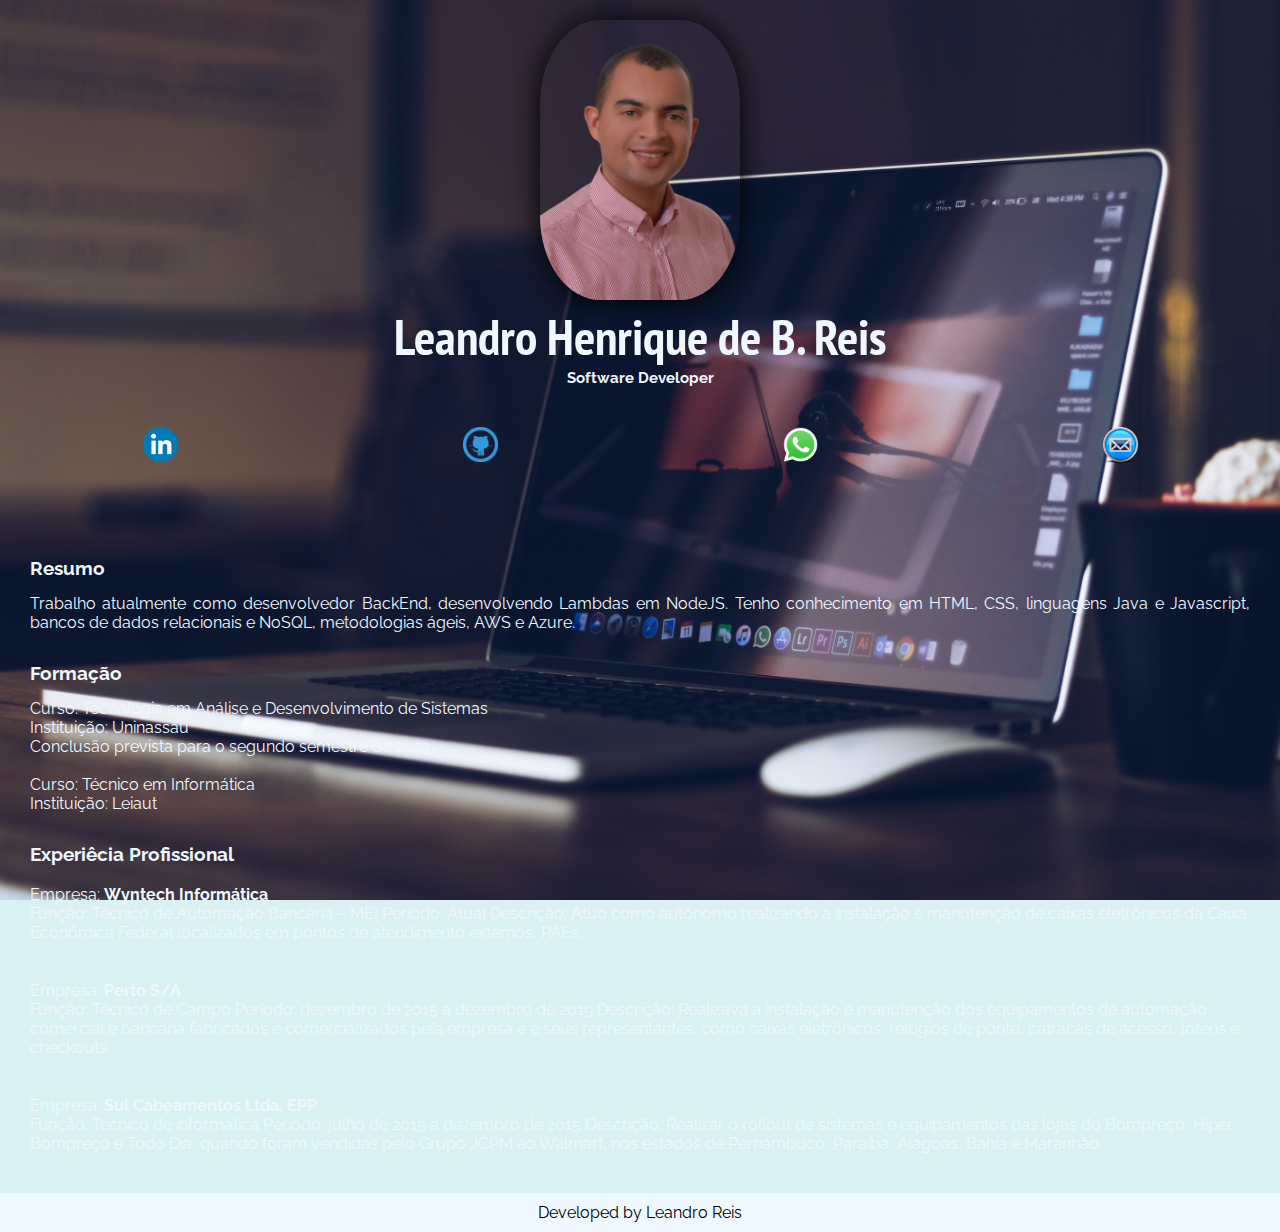
<file: curriculo-web/index.html>
<!DOCTYPE html>
<html lang="pt-BR">

<head>
    <meta charset="UTF-8">
    <meta http-equiv="X-UA-Compatible" content="IE=edge">
    <meta name="viewport" content="width=device-width, initial-scale=1.0">
    <link rel="preconnect" href="https://fonts.googleapis.com">
    <link rel="preconnect" href="https://fonts.gstatic.com" crossorigin>
    <link href="https://fonts.googleapis.com/css2?family=PT+Sans+Narrow:wght@700&family=Raleway&display=swap"
        rel="stylesheet">
    <link rel="stylesheet" href="style.css">
    <title>Leandro Reis</title>
</head>

<body>
    <div class="profile">
        <img class="foto-principal" src="img/foto.png" alt="">
        <h1 id="meu-nome">Leandro Henrique de B. Reis</h1>
        <h2 class="titulo">Software Developer</h2>
    </div>

    <ul class="social-icons">
        <li>
            <a href="https://www.linkedin.com/in/leandro-henrique-de-b-reis-a8a8b817b/" target="_blank">
                <img src="img/linkedin.png" alt="">
            </a>
        </li>
        <li>
            <a href="https://github.com/leoBarrosDev" target="_blank">
                <img class="logos" src="img/github.png" alt="github">
            </a>
        </li>
        <li>
            <a href="https://contate.me/leandro.reis" target="_blank">
                <img class="logos" src="img/whatsapp.png" alt="whatsapp">
            </a>
        </li>
        <li>
            <a href="contato.html">
                <img class="logos" src="img/email.png" alt="email">
            </a>
        </li>
    </ul>



    <div class="container">


        <h3>Resumo</h3>

        <p> Trabalho atualmente como desenvolvedor BackEnd, desenvolvendo Lambdas em NodeJS. 
            Tenho conhecimento em HTML, CSS,
            linguagens Java e Javascript, bancos de dados relacionais e NoSQL,
            metodologias ágeis, AWS e Azure.
        </p>
        <h3>Formação</h3>
        <ul class="cursos">
            <ul>
                <li>Curso: Tecnologia em Análise e Desenvolvimento de Sistemas</li>
                <li>Instituição: Uninassau</li>
                <li>Conclusão prevista para o segundo semestre de 2023 </li>
            </ul><br>

            <ul>
                <li>Curso: Técnico em Informática</li>
                <li>Instituição: Leiaut</li>
            </ul>

        </ul>
        <h3> Experiêcia Profissional</h3>

        <ul class="experiencia">
            <li>
                <ul>
                    <li>Empresa: <strong>Wyntech Informática</strong> </li>
                    Função: Técnico de Automação Bancária – MEI
                    Período: Atual
                    Descrição: Atuo como autônomo realizando a instalação e manutenção de caixas eletrônicos da Caixa
                    Econômica Federal localizados em pontos de atendimento externos, PAEs.
                </ul>
            </li>
            <br>
            <li>
                <ul>
                    <li> Empresa: <strong>Perto S/A</strong> </li>
                    Função: Técnico de Campo
                    Período: dezembro de 2015 a dezembro de 2019
                    Descrição: Realizava a instalação e manutenção dos equipamentos de automação comercial e
                    bancária fabricados e comercializados pela empresa e e seus representantes, como caixas eletrônicos,
                    relógios de ponto, catracas de acesso, totens e checkouts.
                </ul>
            </li>
            <br>
            <li>
                <ul>

                    <li>Empresa: <strong>Sul Cabeamentos Ltda. EPP</strong> </li>
                    Função: Técnico de informática
                    Período: julho de 2015 a dezembro de 2015
                    Descrição: Realizar o rollout de sistemas e equipamentos das lojas do Bompreço, Hiper Bompreço e
                    Todo Dia, quando foram vendidas pelo Grupo JCPM ao Walmart, nos estados de Pernambuco,
                    Paraíba, Alagoas, Bahia e Maranhão.
                </ul>
            </li>

        </ul>
    </div>

    <div class="footer">
        Developed by Leandro Reis
    </div>

</body>

</html>
</file>
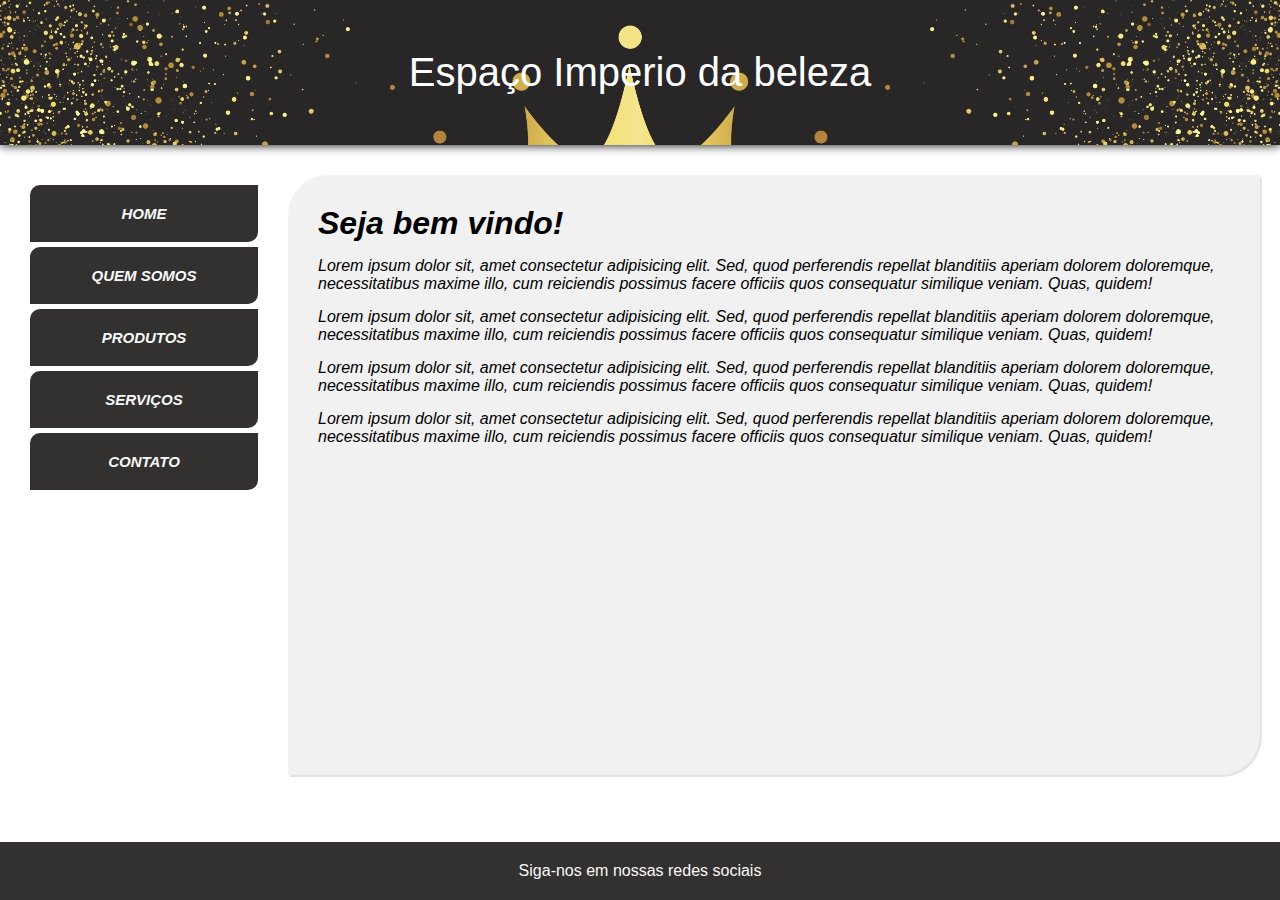
<file: imperio-da-beleza/index.html>
<!DOCTYPE html>
<html lang="pt-BR">
<head>
  <meta charset="UTF-8">
  <meta http-equiv="X-UA-Compatible" content="IE=edge">
  <meta name="viewport" content="width=device-width, initial-scale=1.0">
  <link rel="stylesheet" href="css/style.css">
  <title>Document</title>
</head>
<body>
  <header class="header">
    Espaço Imperio da beleza
  </header>  
  <section class="container">
  <nav class="navbar">
    <ul>
      <li>
        <a href="index.html">Home</a>
      </li>
      <li>
        <a href="quem-somos.html">Quem somos</a>
      </li>
      <li>
        <a href="produtos.html">Produtos</a>
      </li>
      <li>
        <a href="servicos.html">Serviços</a>
      </li>
      <li>
        <a href="contato.html">Contato</a>
      </li>
    </ul>
  </nav>
  <article class="content">
    <h1>Seja bem vindo!</h1>
    <p>Lorem ipsum dolor sit, amet consectetur adipisicing elit. Sed, quod perferendis repellat blanditiis aperiam dolorem doloremque, necessitatibus maxime illo, cum reiciendis possimus facere officiis quos consequatur similique veniam. Quas, quidem!</p>
    <p>Lorem ipsum dolor sit, amet consectetur adipisicing elit. Sed, quod perferendis repellat blanditiis aperiam dolorem doloremque, necessitatibus maxime illo, cum reiciendis possimus facere officiis quos consequatur similique veniam. Quas, quidem!</p>
    <p>Lorem ipsum dolor sit, amet consectetur adipisicing elit. Sed, quod perferendis repellat blanditiis aperiam dolorem doloremque, necessitatibus maxime illo, cum reiciendis possimus facere officiis quos consequatur similique veniam. Quas, quidem!</p>
    <p>Lorem ipsum dolor sit, amet consectetur adipisicing elit. Sed, quod perferendis repellat blanditiis aperiam dolorem doloremque, necessitatibus maxime illo, cum reiciendis possimus facere officiis quos consequatur similique veniam. Quas, quidem!</p>
  </article>
</section>

<footer class="footer">
  Siga-nos em nossas redes sociais
</footer>

</body>
</html>
</file>
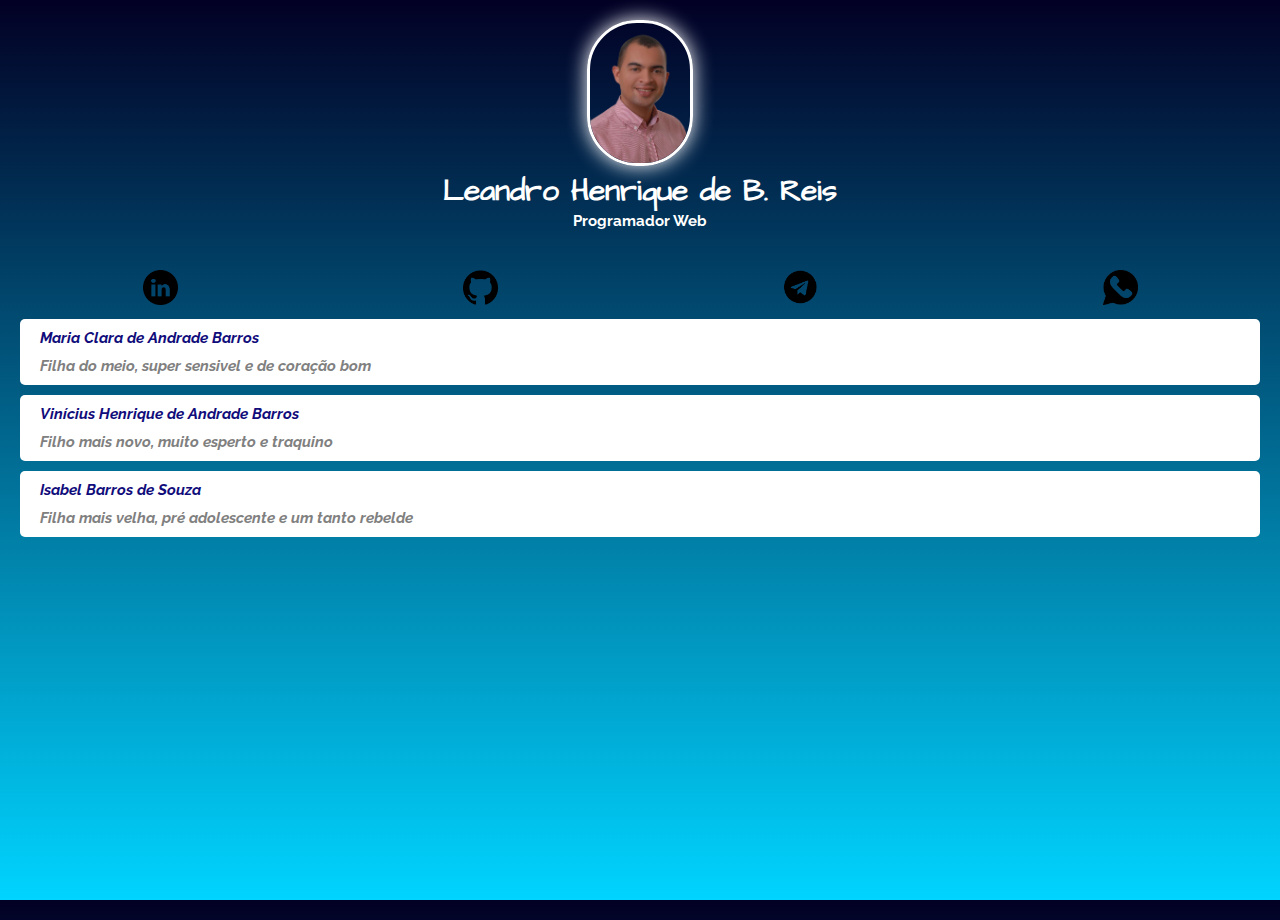
<file: Linktree/index.html>
<!DOCTYPE html>
<html lang="en">

<head>
    <meta charset="UTF-8">
    <meta http-equiv="X-UA-Compatible" content="IE=edge">
    <meta name="viewport" content="width=device-width, initial-scale=1.0">
    <link rel="preconnect" href="https://fonts.googleapis.com">
    <link rel="preconnect" href="https://fonts.gstatic.com" crossorigin>
    <link
        href="https://fonts.googleapis.com/css2?family=Architects+Daughter&family=PT+Sans+Narrow:wght@700&family=Raleway&display=swap"
        rel="stylesheet">

    <link rel="stylesheet" href="css/style.css">
    <title>Linktree</title>
</head>

<body>
    <div class="profile">
        <img class="avatar" src="img/foto.png" alt="Leandro Reis">
        <h1>Leandro Henrique de B. Reis</h1>
        <h2>Programador Web</h2>
    </div>
    <ul class="social">
        <li>
            <a href="https://www.linkedin.com/in/leobarrosdev/" target="_blank">
                <img src="img/logos/linkedin.png" alt="Linkedin">
            </a>
        </li>
        <li>
            <a href="https://github.com/leoBarrosDev" target="_blank">
                <img src="img/logos/github.png" alt="Github">
            </a>
        </li>
        <li>
            <a href="https://t.me/lhreis" target="_blank">
                <img src="img/logos/telegram.png" alt="Telegram">
            </a>
        </li>
        <li>
            <a href="https://contate.me/leandro.reis" target="_blank">
                <img src="img/logos/whatsapp.png" alt="Whatsapp">
            </a>
        </li>
    </ul>
    <ul class="links-list">
        <li>
            <a href="">
                Maria Clara de Andrade Barros <span>Filha do meio, super sensivel e de coração bom</span>
            </a>
        </li>
        <li>
            <a href="">
                Vinícius Henrique de Andrade Barros <span>Filho mais novo, muito esperto e traquino</span>
            </a>
        </li>
        <li>
            <a href="">
                Isabel Barros de Souza <span>Filha mais velha, pré adolescente e um tanto rebelde</span>
            </a>
        </li>
    </ul>
</body>

</html>
</file>
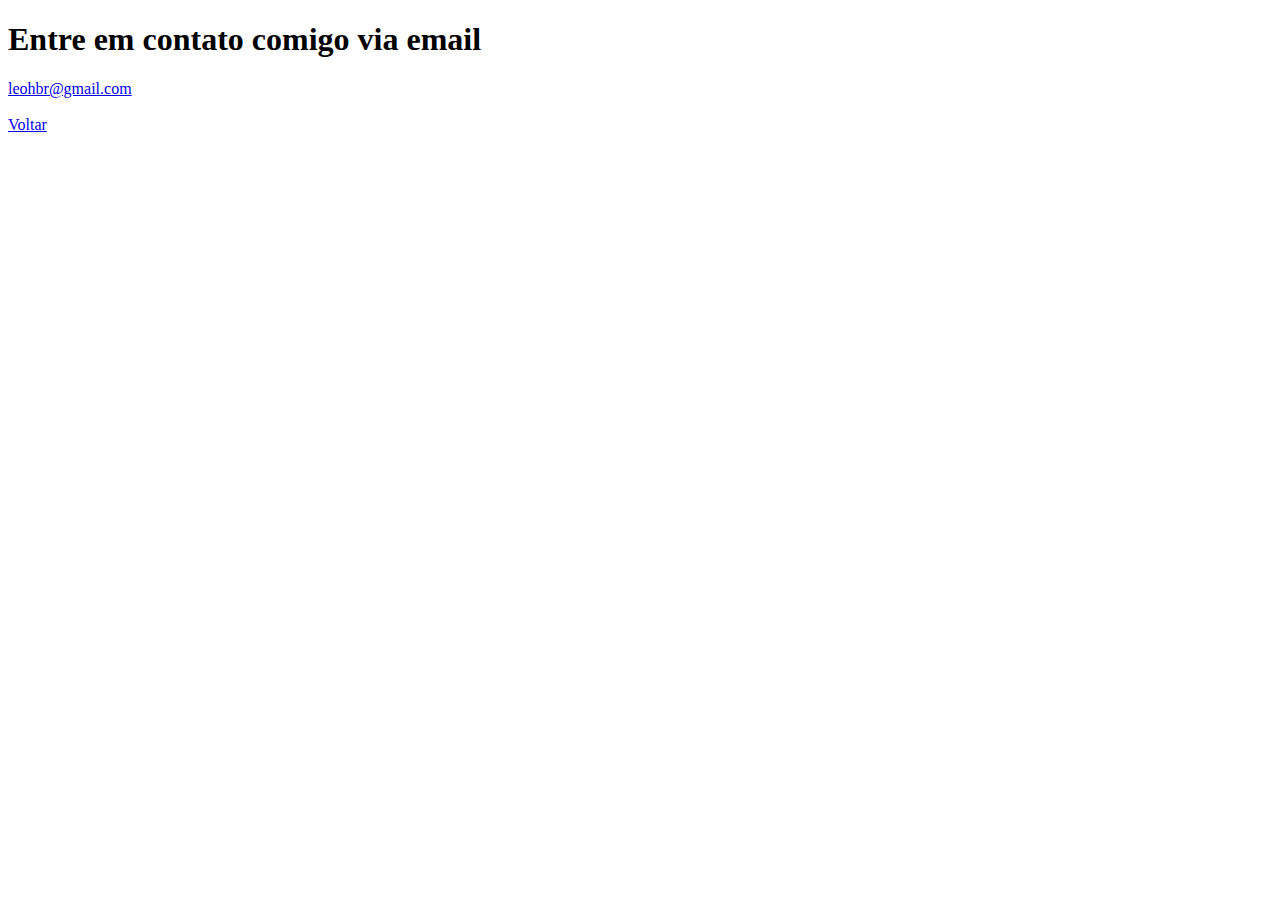
<file: curriculo-web/contato.html>
<!DOCTYPE html>
<html lang="pt-BR">
<head>
    <meta charset="UTF-8">
    <meta http-equiv="X-UA-Compatible" content="IE=edge">
    <meta name="viewport" content="width=device-width, initial-scale=1.0">
    <title>Document</title>
</head>
<body>
    <h1>Entre em contato comigo via email</h1>

    <a href="mailto:leohbr@gmail.com?subject=Olá Leandro">leohbr@gmail.com</a> <br> <br>
    <a href="index.html">Voltar</a>
    
</body>
</html>
</file>
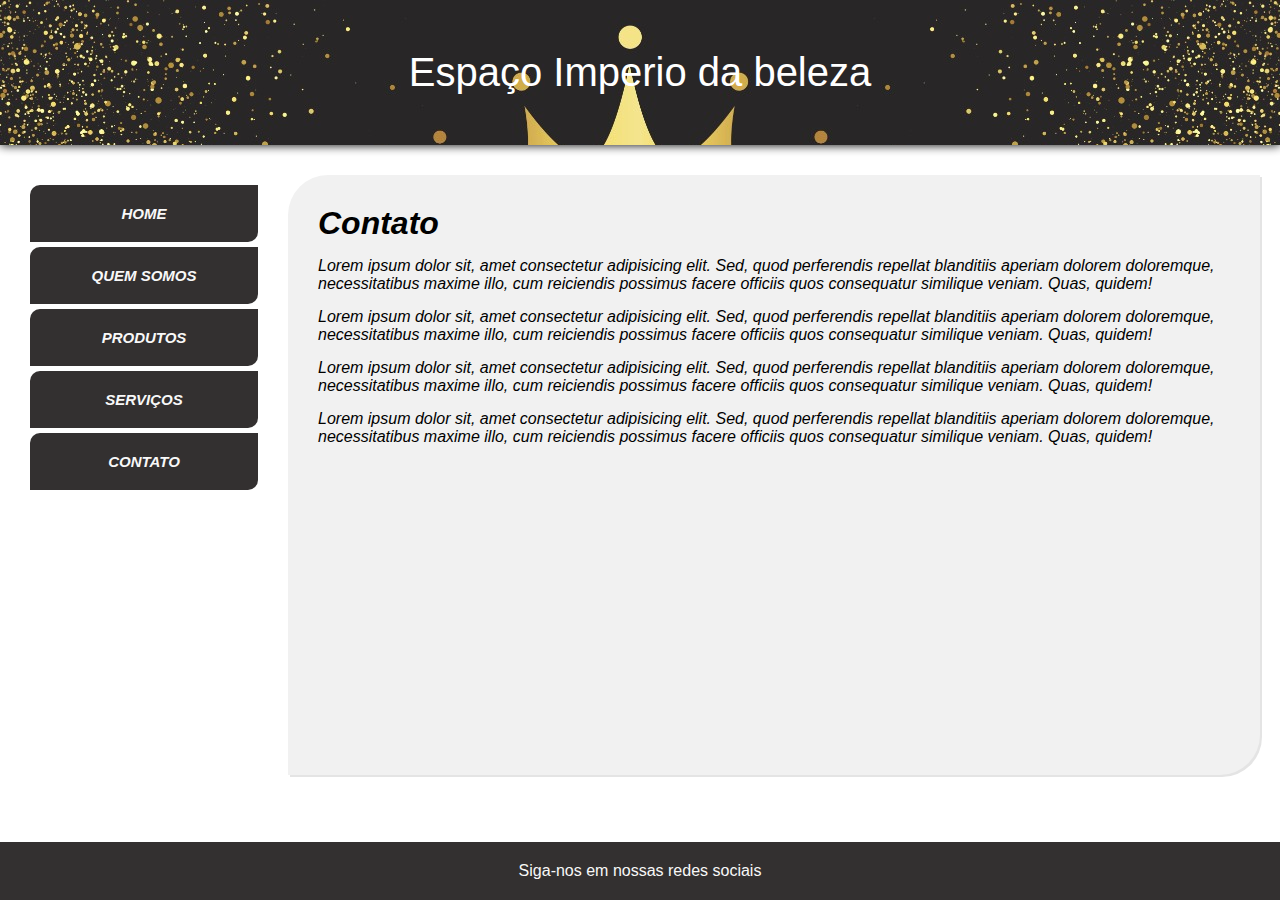
<file: imperio-da-beleza/contato.html>
<!DOCTYPE html>
<html lang="pt-BR">
<head>
  <meta charset="UTF-8">
  <meta http-equiv="X-UA-Compatible" content="IE=edge">
  <meta name="viewport" content="width=device-width, initial-scale=1.0">
  <link rel="stylesheet" href="css/style.css">
  <title>Document</title>
</head>
<body>
  <header class="header">
    Espaço Imperio da beleza
  </header>  
  <section class="container">
  <nav class="navbar">
    <ul>
      <li>
        <a href="index.html">Home</a>
      </li>
      <li>
        <a href="quem-somos.html">Quem somos</a>
      </li>
      <li>
        <a href="produtos.html">Produtos</a>
      </li>
      <li>
        <a href="servicos.html">Serviços</a>
      </li>
      <li>
        <a href="contato.html">Contato</a>
      </li>
    </ul>
  </nav>
  <article class="content">
    <h1>Contato</h1>
    <p>Lorem ipsum dolor sit, amet consectetur adipisicing elit. Sed, quod perferendis repellat blanditiis aperiam dolorem doloremque, necessitatibus maxime illo, cum reiciendis possimus facere officiis quos consequatur similique veniam. Quas, quidem!</p>
    <p>Lorem ipsum dolor sit, amet consectetur adipisicing elit. Sed, quod perferendis repellat blanditiis aperiam dolorem doloremque, necessitatibus maxime illo, cum reiciendis possimus facere officiis quos consequatur similique veniam. Quas, quidem!</p>
    <p>Lorem ipsum dolor sit, amet consectetur adipisicing elit. Sed, quod perferendis repellat blanditiis aperiam dolorem doloremque, necessitatibus maxime illo, cum reiciendis possimus facere officiis quos consequatur similique veniam. Quas, quidem!</p>
    <p>Lorem ipsum dolor sit, amet consectetur adipisicing elit. Sed, quod perferendis repellat blanditiis aperiam dolorem doloremque, necessitatibus maxime illo, cum reiciendis possimus facere officiis quos consequatur similique veniam. Quas, quidem!</p>
  </article>
</section>

<footer class="footer">
  Siga-nos em nossas redes sociais
</footer>

</body>
</html>
</file>
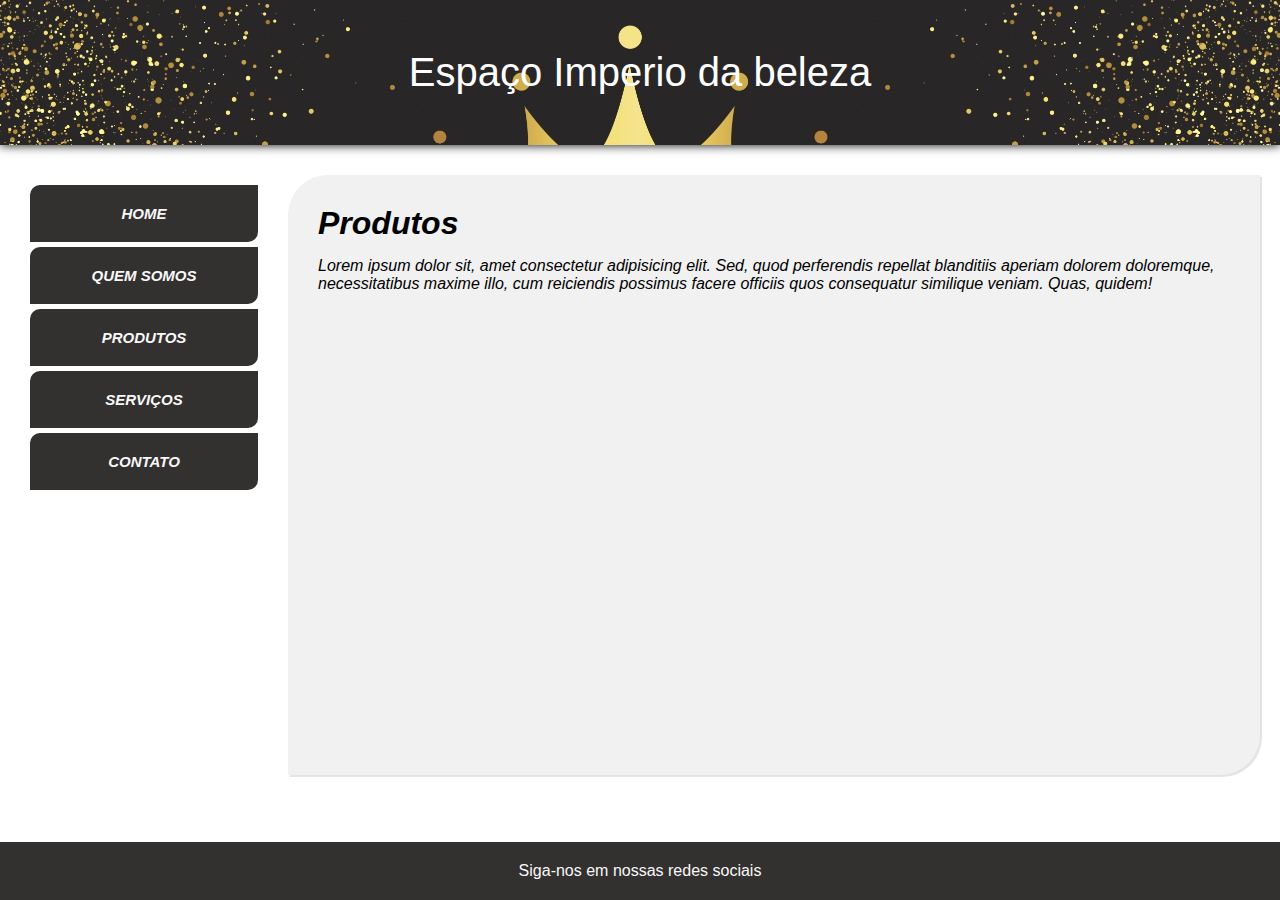
<file: imperio-da-beleza/produtos.html>
<!DOCTYPE html>
<html lang="pt-BR">
<head>
  <meta charset="UTF-8">
  <meta http-equiv="X-UA-Compatible" content="IE=edge">
  <meta name="viewport" content="width=device-width, initial-scale=1.0">
  <link rel="stylesheet" href="css/style.css">
  <title>Document</title>
</head>
<body>
  <header class="header">
    Espaço Imperio da beleza
  </header>  
  <section class="container">
  <nav class="navbar">
    <ul>
      <li>
        <a href="index.html">Home</a>
      </li>
      <li>
        <a href="quem-somos.html">Quem somos</a>
      </li>
      <li>
        <a href="produtos.html">Produtos</a>
      </li>
      <li>
        <a href="servicos.html">Serviços</a>
      </li>
      <li>
        <a href="contato.html">Contato</a>
      </li>
    </ul>
  </nav>
  <article class="content">
    <h1>Produtos</h1>
    <p>Lorem ipsum dolor sit, amet consectetur adipisicing elit. Sed, quod perferendis repellat blanditiis aperiam dolorem doloremque, necessitatibus maxime illo, cum reiciendis possimus facere officiis quos consequatur similique veniam. Quas, quidem!</p>
    <iframe width="510" height="265" src="https://www.youtube.com/embed/GTyI9P-etrY" title="YouTube video player" frameborder="0" allow="accelerometer; autoplay; clipboard-write; encrypted-media; gyroscope; picture-in-picture" allowfullscreen></iframe>
  </article>
</section>

<footer class="footer">
  Siga-nos em nossas redes sociais
</footer>

</body>
</html>
</file>
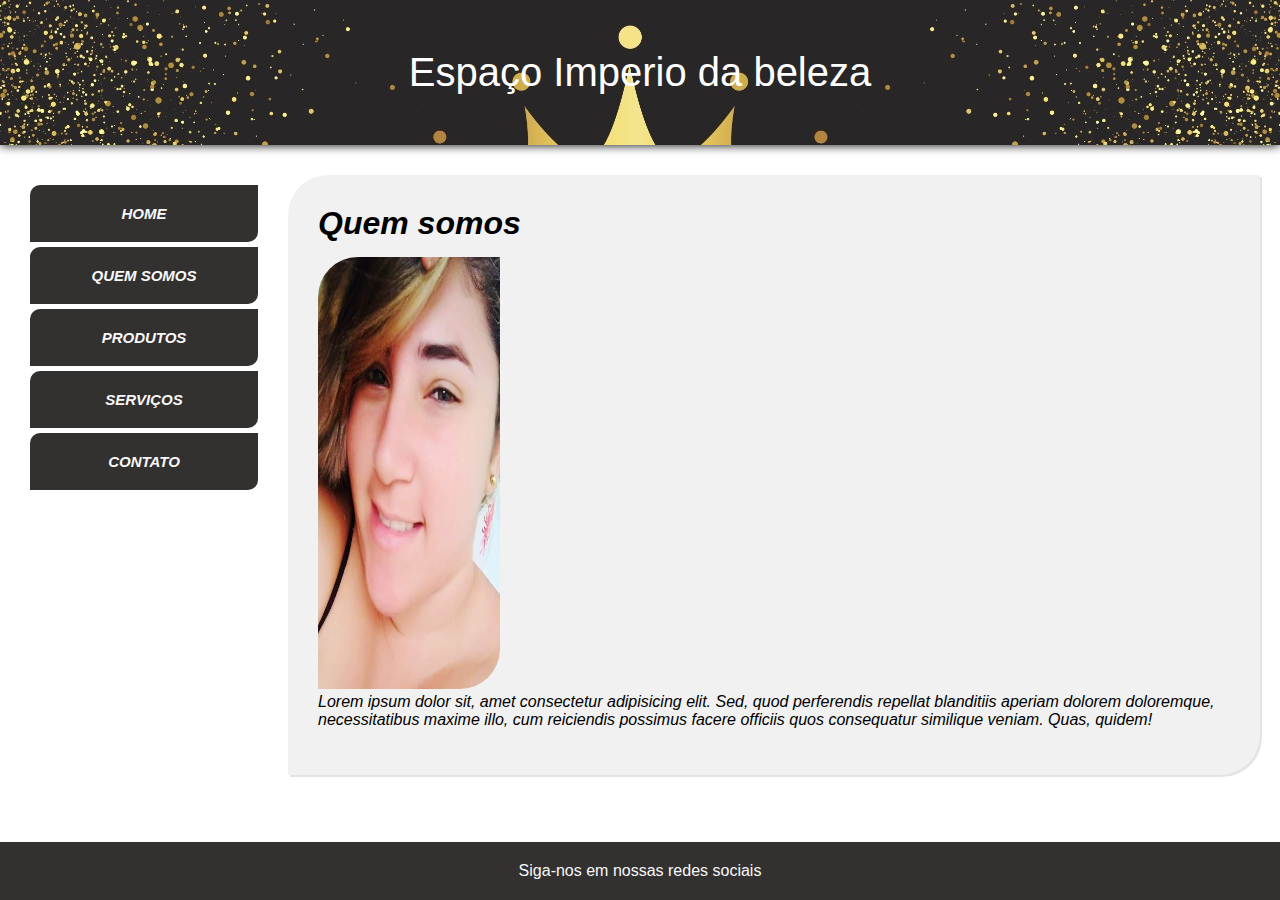
<file: imperio-da-beleza/quem-somos.html>
<!DOCTYPE html>
<html lang="pt-BR">
<head>
  <meta charset="UTF-8">
  <meta http-equiv="X-UA-Compatible" content="IE=edge">
  <meta name="viewport" content="width=device-width, initial-scale=1.0">
  <link rel="stylesheet" href="css/style.css">
  <title>Document</title>
</head>
<body>
  <header class="header">
    Espaço Imperio da beleza
  </header>  
  <section class="container">
  <nav class="navbar">
    <ul>
      <li>
        <a href="index.html">Home</a>
      </li>
      <li>
        <a href="quem-somos.html">Quem somos</a>
      </li>
      <li>
        <a href="produtos.html">Produtos</a>
      </li>
      <li>
        <a href="servicos.html">Serviços</a>
      </li>
      <li>
        <a href="contato.html">Contato</a>
      </li>
    </ul>
  </nav>
  <article class="content">
    <h1>Quem somos</h1>
    <img src="img/thais.png" alt="Quem somos">
    <p>Lorem ipsum dolor sit, amet consectetur adipisicing elit. Sed, quod perferendis repellat blanditiis aperiam dolorem doloremque, necessitatibus maxime illo, cum reiciendis possimus facere officiis quos consequatur similique veniam. Quas, quidem!</p>   
  </article>
</section>

<footer class="footer">
  Siga-nos em nossas redes sociais
</footer>

</body>
</html>
</file>
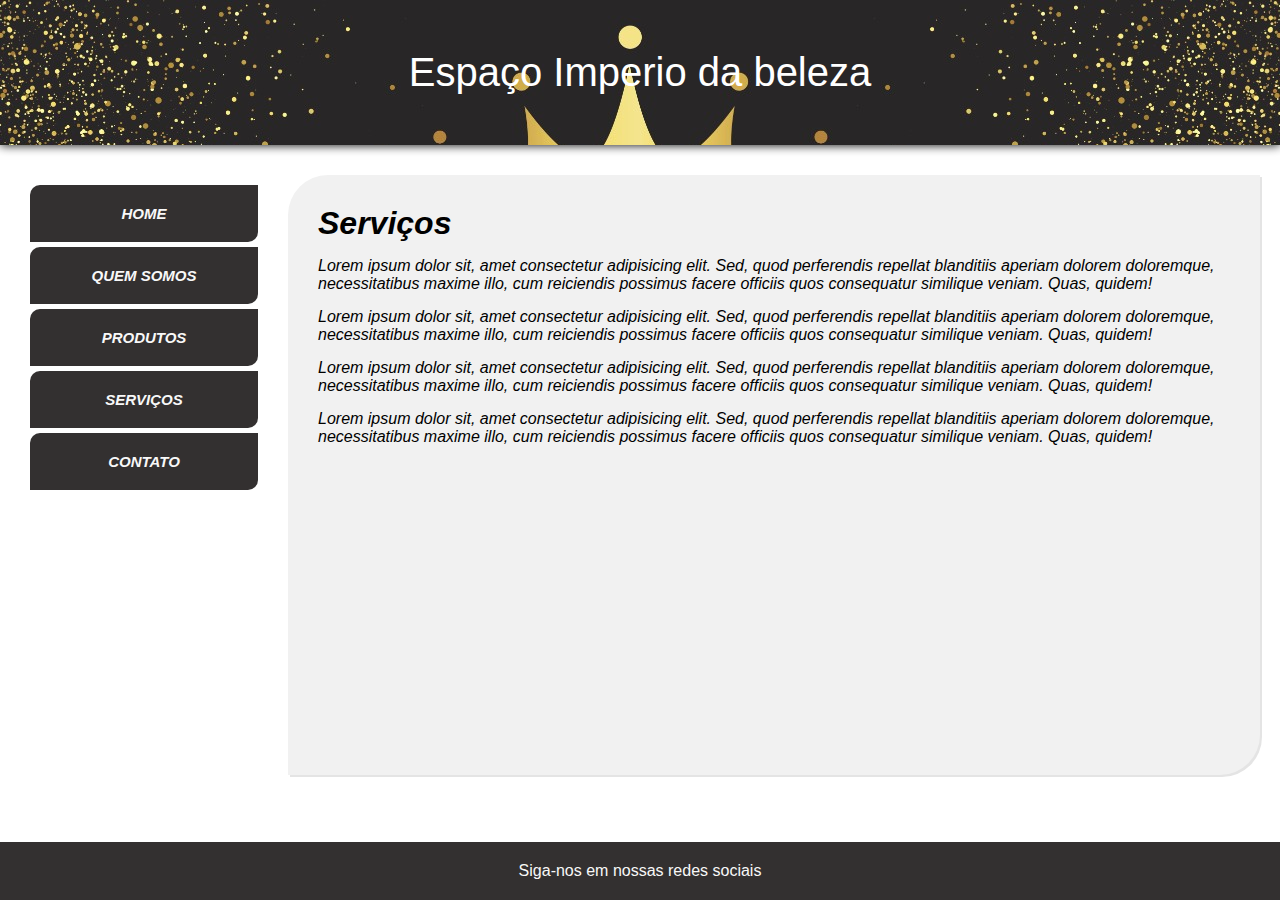
<file: imperio-da-beleza/servicos.html>
<!DOCTYPE html>
<html lang="pt-BR">
<head>
  <meta charset="UTF-8">
  <meta http-equiv="X-UA-Compatible" content="IE=edge">
  <meta name="viewport" content="width=device-width, initial-scale=1.0">
  <link rel="stylesheet" href="css/style.css">
  <title>Document</title>
</head>
<body>
  <header class="header">
    Espaço Imperio da beleza
  </header>  
  <section class="container">
  <nav class="navbar">
    <ul>
      <li>
        <a href="index.html">Home</a>
      </li>
      <li>
        <a href="quem-somos.html">Quem somos</a>
      </li>
      <li>
        <a href="produtos.html">Produtos</a>
      </li>
      <li>
        <a href="servicos.html">Serviços</a>
      </li>
      <li>
        <a href="contato.html">Contato</a>
      </li>
    </ul>
  </nav>
  <article class="content">
    <h1>Serviços</h1>
    <p>Lorem ipsum dolor sit, amet consectetur adipisicing elit. Sed, quod perferendis repellat blanditiis aperiam dolorem doloremque, necessitatibus maxime illo, cum reiciendis possimus facere officiis quos consequatur similique veniam. Quas, quidem!</p>
    <p>Lorem ipsum dolor sit, amet consectetur adipisicing elit. Sed, quod perferendis repellat blanditiis aperiam dolorem doloremque, necessitatibus maxime illo, cum reiciendis possimus facere officiis quos consequatur similique veniam. Quas, quidem!</p>
    <p>Lorem ipsum dolor sit, amet consectetur adipisicing elit. Sed, quod perferendis repellat blanditiis aperiam dolorem doloremque, necessitatibus maxime illo, cum reiciendis possimus facere officiis quos consequatur similique veniam. Quas, quidem!</p>
    <p>Lorem ipsum dolor sit, amet consectetur adipisicing elit. Sed, quod perferendis repellat blanditiis aperiam dolorem doloremque, necessitatibus maxime illo, cum reiciendis possimus facere officiis quos consequatur similique veniam. Quas, quidem!</p>
  </article>
</section>

<footer class="footer">
  Siga-nos em nossas redes sociais
</footer>

</body>
</html>
</file>
<file: curriculo-web/style.css>
* {
    margin: 0;
    padding: 0;
}

html,
body {
    height: 100%;
}

p {
    text-align: justify;
}

body {
    font-family: 'Raleway', sans-serif;
    background-color: rgba(176, 224, 230, 0.466);
    background-image: url(img/bg.jpg);
    background-repeat: no-repeat;
    background-attachment: fixed;
    background-size: cover;
    color: aliceblue;
    text-align: center;
}

.container {
    margin: 20px 30px;
}

.foto-principal {
    width: 200px;
    border-radius: 30%;
    box-shadow: 0px 0px 30px black;
}

.profile {
    margin-top: 20px;
    text-align: center;
}

#meu-nome {
    font-family: 'PT Sans Narrow', sans-serif;
    font-size: 50px;
    margin-bottom: 0%;
}

h2 {
    font-size: 15px;
}

h3 {
    text-align: left;
    margin-bottom: 15px;
    margin-top: 30px;
}


.social-icons {
    display: flex;
    justify-content: space-around;
    margin-top: 40px;
    list-style: none;
}

.social-icons img {
    width: 35px;
    margin-bottom: 60px;
}

.cursos ul {
    text-align: left;
    list-style: none;
}

.experiencia li {
    list-style: none;
    text-align: left;
    margin-top: 20px;
}

.footer {
    background-color: aliceblue;
    color: black;
    text-align: center;
    margin-top: 40px;
    margin-left: 0px;
    margin-right: 0px;
    padding: 10px 0;
}
</file>
<file: imperio-da-beleza/css/style.css>
* {
  margin: 0;
  padding: 0;
  }

body {
  font-family: sans-serif;
}

h1, h2, h3, h4, p {
  font-style: italic;
  text-decoration: none;
  margin-bottom: 15px;
}

.container {
  display: flex;
}

.navbar {
   width: 20%;
   padding: 30px;
   }

  
  .navbar ul {
    list-style: none;
  }
  
   .navbar ul li {
    border-radius: 10px 0px;
    background-color: rgb(51, 48, 48);
    margin-bottom: 5px;
    padding: 10px;
    text-align: center;
     }

    .navbar ul li a {
      text-transform: uppercase;
      text-decoration: none;
      border-radius: 25px 0px;
      display: block;
      padding: 10px 20px;
      color: rgb(248, 248, 248);
      font-weight: bold;
      font-size: 15px;
      font-style: italic;
      }

.content {
  width: 80%;
  height: 60vh; 
  padding: 30px 30px;
  box-shadow: 2px 2px 0 rgb(228, 228, 228);
  background: #f1f1f1;
  border-radius: 40px 0px;
  margin: 20px 20px 20px 0;
}

.content img {
  width: 20%;
  height: 80%;
  border-radius: 40px 0px;
}

.header {
  background-size: cover;
  color: white;
  background-image: url(/imperio-da-beleza/img/logo.jpeg);
  text-align: center;
  padding: 50px 0;
  font-size: 40px;
  box-shadow: 0 0 10px black;
  margin-bottom: 10px;
}

.footer {
  position: absolute;
  bottom: 0;
  width: 100%;
  margin-top: auto;
  left: 0;
  background-color: rgb(51, 48, 48);
  color: rgb(248, 248, 248);
  text-align: center;
  font-size: 20px 0px;
  padding: 20px 0px;
}
</file>
<file: Linktree/css/style.css>
* {
    margin: 0;
    padding: 0;
}

html,
body {
    height: 100%;
}

body {
    background: rgb(2, 0, 36);
    background: linear-gradient(180deg, rgba(2, 0, 36, 1) 0%, rgba(0, 212, 255, 1) 100%);
    color: white;
    font-family: 'Raleway', sans-serif;
}

.avatar {
    width: 100px;
    border-radius: 50px;
    border: 3px solid white;
    box-shadow: 0 0 20px white;
}

.profile {
    margin-top: 20px;
    text-align: center;
}

h1 {
    font-family: 'Architects Daughter', cursive;
    font-size: 30px;
    margin-bottom: 0px;
}

h2 {
    font-size: 15px;
}

.social {
    display: flex;
    list-style: none;
    justify-content: space-around;
    margin-top: 40px;
}

.social img {
    width: 35px;
    text-decoration: none;
}

.links-list li {
    margin: 10px 20px;
}

.links-list li a {
    text-decoration: none;
    border-radius: 5px;
    display: block;
    background: white;
    padding: 10px 20px;
    color: rgb(17, 12, 123);
    font-weight: bold;
    font-size: 15px;
    font-style: italic;
}

.links-list li a span {
    color: grey;
    display: block;
    margin-top: 10px;
}

.links-list {
    list-style: none;
}
</file>
